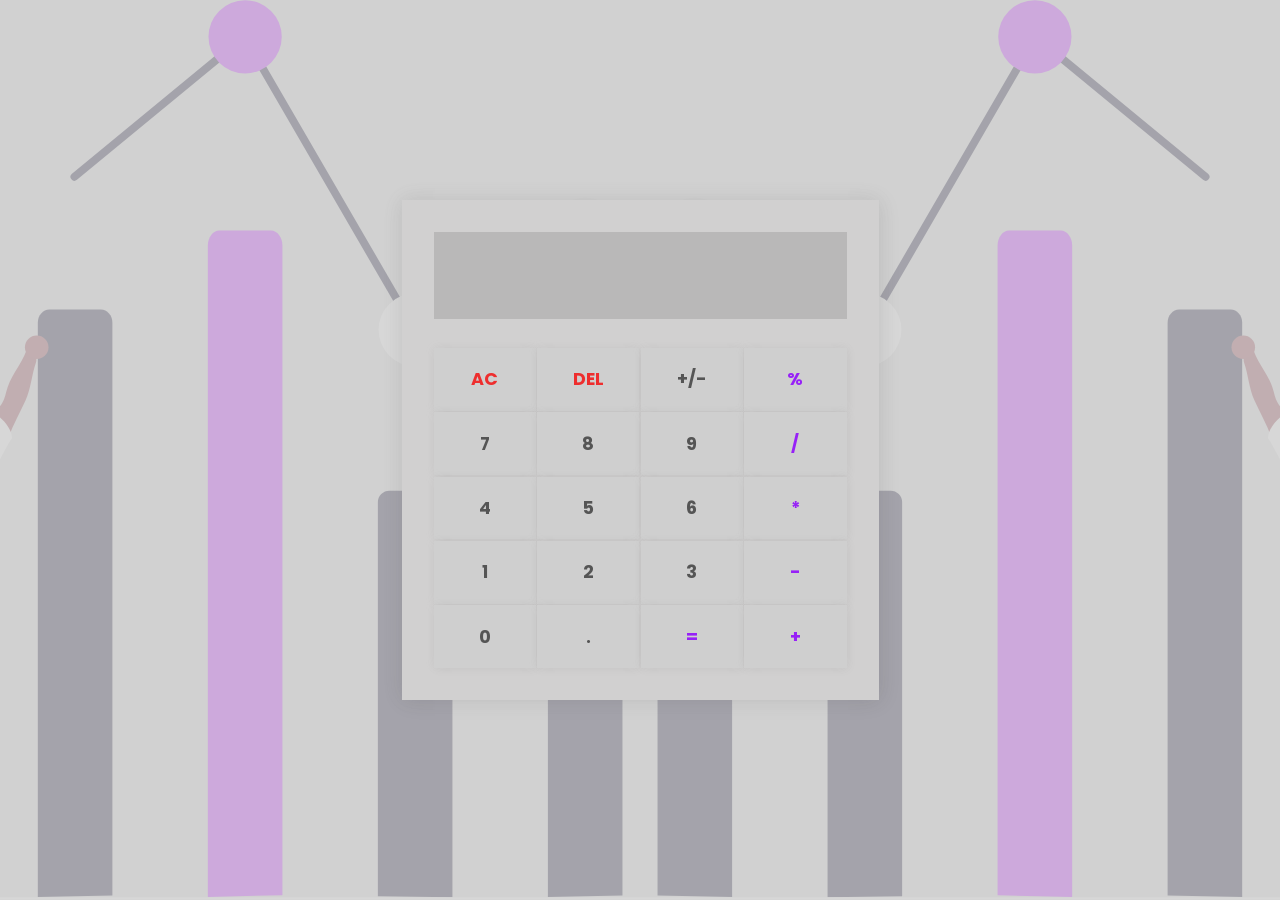
<file: calculator/index.html>
<!DOCTYPE html>
<html lang="en">
<head>
    <meta charset="UTF-8">
    <meta name="viewport" content="width=device-width, initial-scale=1.0">
    <title>Vanilla Javascript Calculator</title>
    <link rel="stylesheet" href="https://cdnjs.cloudflare.com/ajax/libs/font-awesome/5.15.3/css/all.min.css" integrity="sha512-iBBXm8fW90+nuLcSKlbmrPcLa0OT92xO1BIsZ+ywDWZCvqsWgccV3gFoRBv0z+8dLJgyAHIhR35VZc2oM/gI1w==" crossorigin="anonymous" referrerpolicy="no-referrer" />
    <link rel="stylesheet" href="../globalCss/global.css">
    <link rel="stylesheet" href="styles.css">

    <script src="index.js" defer></script>

</head>
<body>
    
    <img src="/images/undraw_visual_data_re_mxxo.svg" alt="calculator-image">
    <img src="/images/undraw_visual_data_re_mxxo.svg" alt="calculator-image">

    <div class="calculator">
        
        <div class="input-bx">
            <input type="text" name="" id="" class="previous-operand" readonly>
            <input type="text" name="" id="" class="current-operand" readonly>
        </div>
    
        <div class="calculator-btn">
            <button data-clear>AC</button>
            <button data-delete>DEL</button>
            <button data-number value ="-">+/-</button>
            <button data-operator>%</button>
            <button data-number>7</button>
            <button data-number>8</button>
            <button data-number>9</button>
            <button data-operator>/</button>    
            <button data-number>4</button>
            <button data-number>5</button>
            <button data-number>6</button>
            <button data-operator>*</button>
            <button data-number>1</button>
            <button data-number>2</button>
            <button data-number>3</button>
            <button data-operator>-</button>
            <button data-number>0</button>
            <button data-number>.</button>
            <button data-equals>=</button>
            <button data-operator>+</button>
        </div>

    </div>




</body>
</html>
</file>
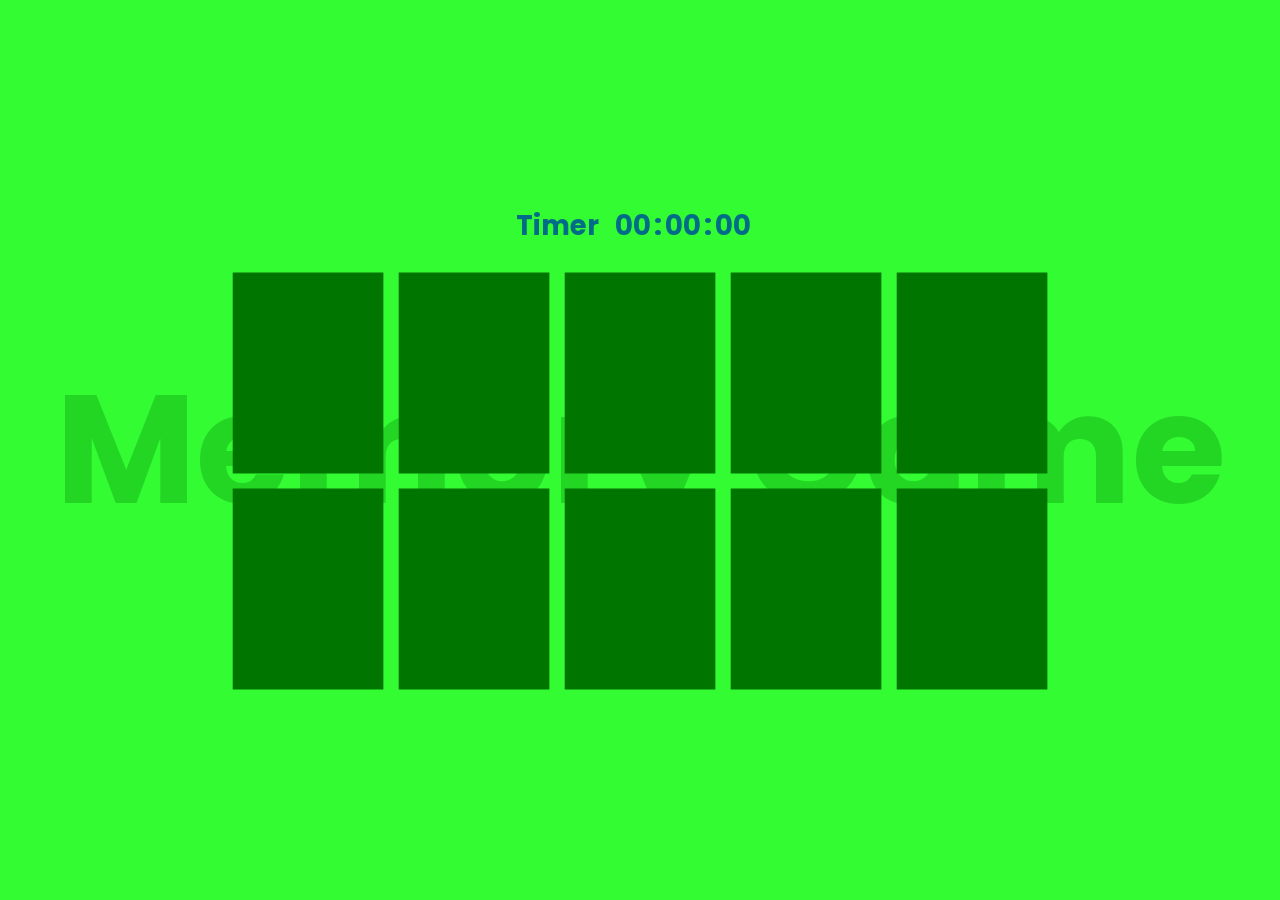
<file: memory game/index.html>
<!DOCTYPE html>
<html lang="en">
<head>
    <meta charset="UTF-8">
    <meta name="viewport" content="width=device-width, initial-scale=1.0">
    <title>Vanilla Javascript Memory Game</title>
    <link rel="stylesheet" href="https://cdnjs.cloudflare.com/ajax/libs/font-awesome/5.15.3/css/all.min.css" integrity="sha512-iBBXm8fW90+nuLcSKlbmrPcLa0OT92xO1BIsZ+ywDWZCvqsWgccV3gFoRBv0z+8dLJgyAHIhR35VZc2oM/gI1w==" crossorigin="anonymous" referrerpolicy="no-referrer" />
    <link rel="stylesheet" href="../globalCss/global.css">
    <link rel="stylesheet" href="styles.css">

    <script src="index.js" defer></script>

</head>
<body>
   
    <div class="timer-bx">
        <h3>Timer</h3>
        <div>       
            <h3 class="minutes">00</h3>
            <h3>:</h3>
            <h3 class="seconds">00</h3>
            <h3>:</h3>
            <h3 class="milli">00</h3>
        </div>
    </div>

    <div class="memory-game">
            <div class="card" data-value = 1><i class="fab fa-html5"></i></div>
            <div class="card" data-value = 1><i class="fab fa-html5"></i></div>
            <div class="card" data-value = 2><i class="fab fa-css3-alt"></i></div>
            <div class="card" data-value = 2><i class="fab fa-css3-alt"></i></div>
            <div class="card" data-value = 3><i class="fab fa-js"></i></div>
            <div class="card" data-value = 3><i class="fab fa-js"></i></div>
            <div class="card" data-value = 4><i class="fab fa-react"></i></div>
            <div class="card" data-value = 4><i class="fab fa-react"></i></div>
            <div class="card" data-value = 5><i class="fab fa-vuejs"></i></div>
            <div class="card" data-value = 5><i class="fab fa-vuejs"></i></div>
    </div> 
   
</body>
</html>
</file>
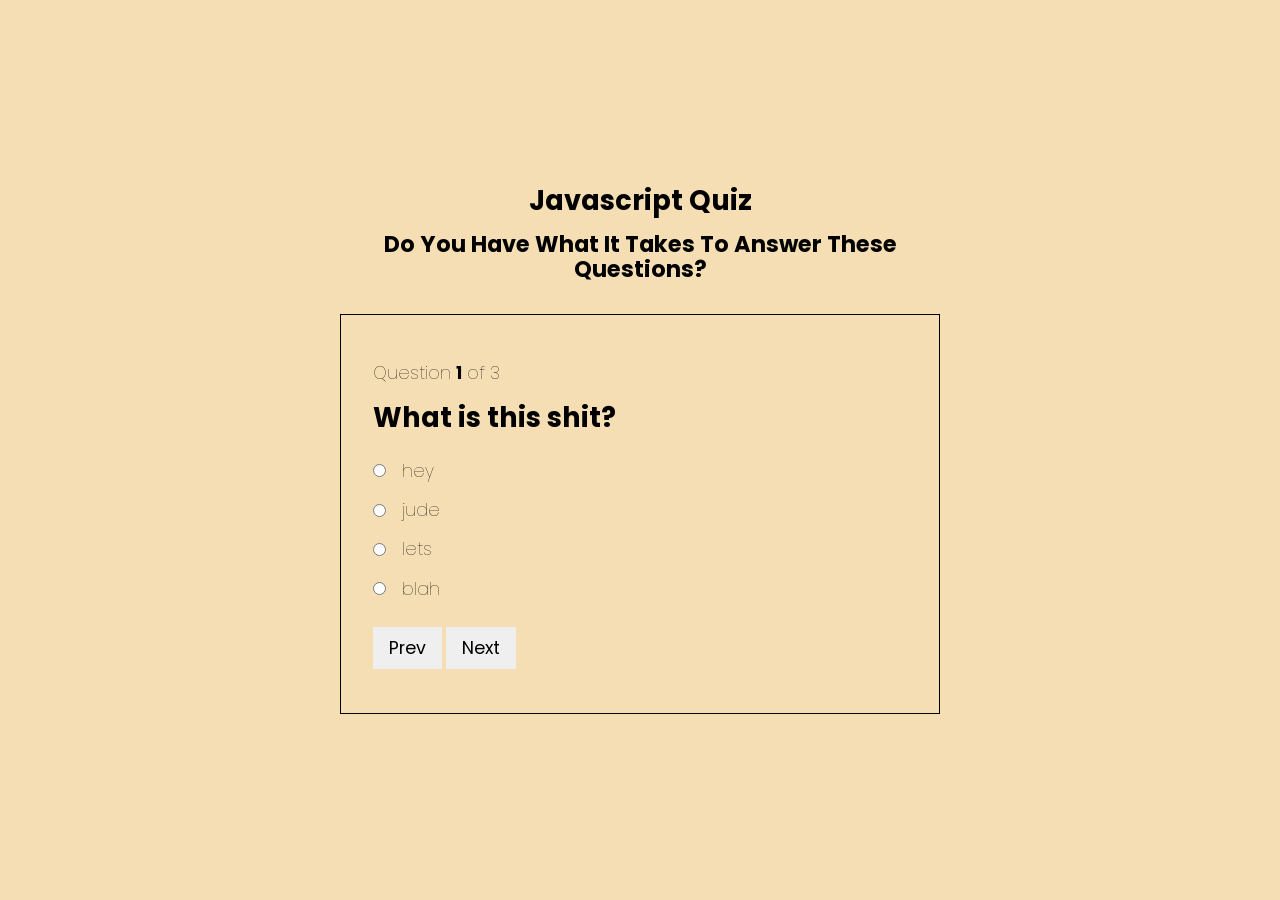
<file: quiz/index.html>
<!DOCTYPE html>
<html lang="en">
<head>
    <meta charset="UTF-8">
    <meta name="viewport" content="width=device-width, initial-scale=1.0">
    <title>Vanilla Javascript Quiz</title>
    <link rel="stylesheet" href="https://cdnjs.cloudflare.com/ajax/libs/font-awesome/5.15.3/css/all.min.css" integrity="sha512-iBBXm8fW90+nuLcSKlbmrPcLa0OT92xO1BIsZ+ywDWZCvqsWgccV3gFoRBv0z+8dLJgyAHIhR35VZc2oM/gI1w==" crossorigin="anonymous" referrerpolicy="no-referrer" />
    <link rel="stylesheet" href="../globalCss/global.css">
    <link rel="stylesheet" href="styles.css">

    <script src="index.js" defer></script>

</head>
<body>
    
    <div class="header">
        <h3>Javascript Quiz</h3>
        <h4>Do You Have What It Takes To Answer These Questions?</h4>
    </div>

    <div class="quiz">
        <!-- <p class="question-counter"> <span class="counter"></span></p>
        <h3 class="quiz-question"></h3>

        <div class="choices-btn-bx">
            <div>
                <input type="radio" name="choices" id="choice1">
                <label for="choice1"></label>
            </div>
            <div>
                <input type="radio" name="choices" id="choice2">
                <label for="choice2"></label>
            </div>
            <div>
                <input type="radio" name="choices" id="choice3">
                <label for="choice3"></label>
            </div>
            <div>
                <input type="radio" name="choices" id="choice4">
                <label for="choice4"></label>
            </div>
        </div> -->

        <div class="navigation-btn">
            <button>Prev</button>
            <button>Next</button>
        </div>
    </div>
    
</body>
</html>
</file>
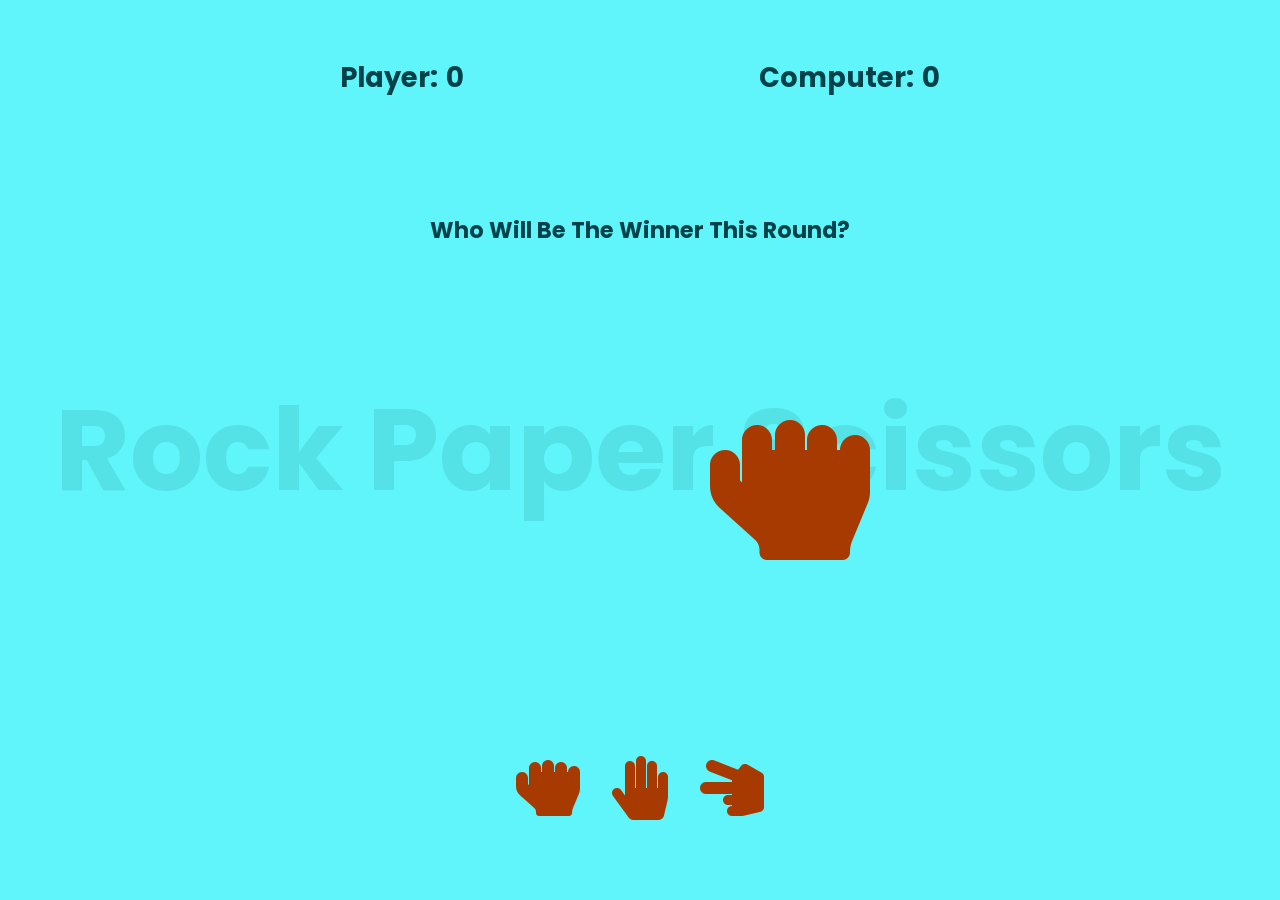
<file: rock paper scissors/index.html>
<!DOCTYPE html>
<html lang="en">
<head>
    <meta charset="UTF-8">
    <meta name="viewport" content="width=device-width, initial-scale=1.0">
    <title>Vanilla Javascript Rock Paper Scissors</title>
    <link rel="stylesheet" href="https://cdnjs.cloudflare.com/ajax/libs/font-awesome/5.15.3/css/all.min.css" integrity="sha512-iBBXm8fW90+nuLcSKlbmrPcLa0OT92xO1BIsZ+ywDWZCvqsWgccV3gFoRBv0z+8dLJgyAHIhR35VZc2oM/gI1w==" crossorigin="anonymous" referrerpolicy="no-referrer" />
    <link rel="stylesheet" href="../globalCss/global.css">
    <link rel="stylesheet" href="styles.css">

    <script src="index.js" defer></script>

</head>
<body>
    
    <div class="scoreboard">
        <div>
            <h3>Player:</h3>
            <h3 class="player-score">0</h3>
        </div>
        <div>
            <h3>Computer:</h3>
            <h3 class="computer-score">0</h3>
        </div>
    </div>

    <h4 class="winner-notif">Who Will Be The Winner This Round?</h4>

    <div class="gameboard">
        <div class="player-hands">
            <i class="fas fa-hand-rock" data-value= "rock"></i>
            <i class="fas fa-hand-paper" data-value= "paper"></i>
            <i class="fas fa-hand-scissors" data-value= "scissors"></i>
        </div>
        
        <div class="computer-hands">
            <i class="fas fa-hand-rock" data-value= "rock"></i>
            <i class="fas fa-hand-paper" data-value= "paper"></i>
            <i class="fas fa-hand-scissors" data-value= "scissors"></i>
        </div>
    </div>

    <div class="game-btn">
        <button><i class="fas fa-hand-rock" data-value= "rock"></i></button>
        <button><i class="fas fa-hand-paper" data-value= "paper"></i></button>
        <button><i class="fas fa-hand-scissors" data-value= "scissors"></i></button>
    </div>

</body>
</html>
</file>
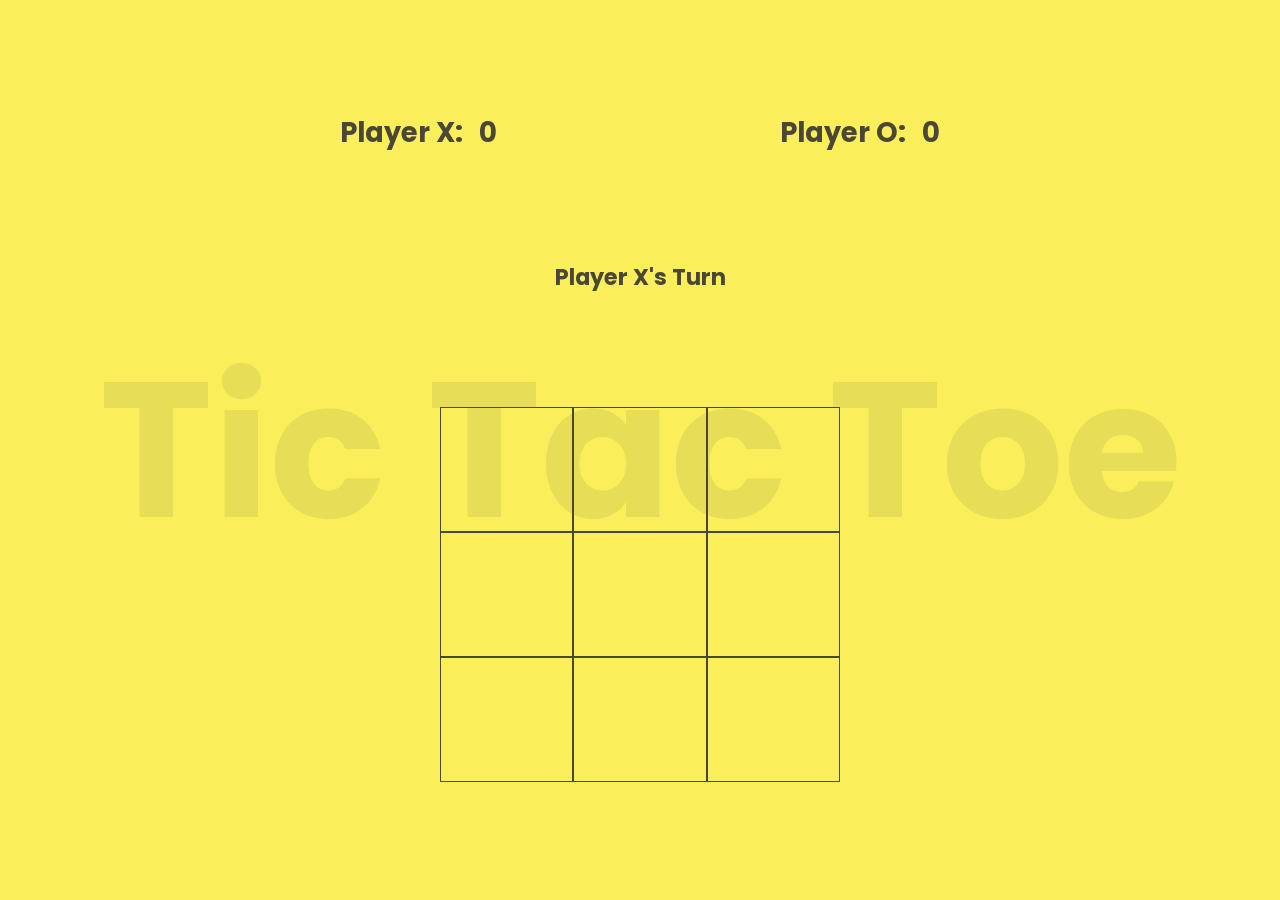
<file: tic tac toe/index.html>
<!DOCTYPE html>
<html lang="en">
<head>
    <meta charset="UTF-8">
    <meta name="viewport" content="width=device-width, initial-scale=1.0">
    <title>Vanilla Javascript 2Player Tic Tac Toe</title>
    <link rel="stylesheet" href="https://cdnjs.cloudflare.com/ajax/libs/font-awesome/5.15.3/css/all.min.css" integrity="sha512-iBBXm8fW90+nuLcSKlbmrPcLa0OT92xO1BIsZ+ywDWZCvqsWgccV3gFoRBv0z+8dLJgyAHIhR35VZc2oM/gI1w==" crossorigin="anonymous" referrerpolicy="no-referrer" />
    <link rel="stylesheet" href="../globalCss/global.css">
    <link rel="stylesheet" href="styles.css">

    <script src="index.js" defer></script>

</head>
<body>
    
    <div class="player-scoreboard">
        <div>
            <h3>Player X:</h3>
            <h3 class="player-X-score">0</h3>
        </div>
        
        <div>
            <h3>Player O:</h3>
            <h3 class="player-O-score">0</h3>
        </div>
    </div>

    <h4 class="player-notif">Player X's Turn</h4>

    <div class="tictactoe">
        <div class="tictactoe-bx" data-value = 2></div>
        <div class="tictactoe-bx" data-value = 7></div>
        <div class="tictactoe-bx" data-value = 6></div>
        <div class="tictactoe-bx" data-value = 9></div>
        <div class="tictactoe-bx" data-value = 5></div>
        <div class="tictactoe-bx" data-value = 1></div>
        <div class="tictactoe-bx" data-value = 4></div>
        <div class="tictactoe-bx" data-value = 3></div>
        <div class="tictactoe-bx" data-value = 8></div>
    </div>

</body>
</html>
</file>
<file: globalCss/global.css>
@import url('https://fonts.googleapis.com/css2?family=Poppins:wght@300;400;700&display=swap');

*,
*::before,
*::after
{
    box-sizing: border-box;
    margin: 0;
    padding: 0;
    font-family: 'Poppins', sans-serif, 'Font Awesome 5 Free', 'Font Awesome 5 Brands';
}

html,
body
{
    width: 100%;
    height: 100%;
    overflow-x: hidden;
    line-height: 1.6;
}

h1,
h2,
h3,
h4,
h5,
h6
{
    line-height: 1.1;
    max-width: 75ch;
}

h1
{
    font-size: clamp(2rem,5vw,2.3rem);
}

h2
{
    font-size: clamp(1.7rem,5vw,2rem);
}

h3
{
    font-size: clamp(1.4rem,5vw,1.7rem);
}

h4
{
    font-size: clamp(1.1rem,5vw,1.4rem);
}

p,label
{
    font-size: clamp(1rem,5vw,1.1rem);
    font-weight: lighter;
    max-width: 75ch;
}

input
{
    font-size: clamp(1rem,5vw,1.1rem);
    border: none;
    padding: 0.5rem 1rem;
}

a
{
    font-size: clamp(1rem,5vw,1.1rem);
    text-decoration: none;
}

button
{
    font-size: clamp(1rem,5vw,1.1rem);
    cursor: pointer;
    border: none;
    padding: 0.5rem 1rem;
}

img
{
    position: absolute;
    width: 100%;
    height: 100%;
    object-fit: cover;
}
</file>
<file: calculator/styles.css>
body
{
    min-height: 100%;
    display: grid;
    place-content: center;
    background: #d1d1d1;
    position: relative;
}

img:nth-of-type(1)
{
    z-index: -1;
    opacity: 0.3;
    left: 0;
    bottom: 0;
    width: 50%;
    height: 100%;   
    transform: scaleX(-1); 
}

img:nth-of-type(2)
{
    z-index: -1;
    opacity: 0.3;
    right: 0;
    bottom: 0;
    width: 50%;
    height: 100%;
}

.calculator
{
    display: flex;
    flex-direction: column;
    justify-content: space-between;
    padding: 2rem;
    height: 500px;
    background: #d1d0d0;
    box-shadow: 1px 1px 20px rgba(0,0,0,0.1),
    -1px -1px 20px rgba(209, 209, 209,0.05);
}

.input-bx
{
    display: flex;
    flex-direction: column;
}

input
{    
    text-align: right;
    background: #b9b8b8;
    color: #555;
    font-weight: bold;
}

.previous-operand
{
    font-size: clamp(1rem,5vw,1.1rem);
}

.current-operand
{
    font-size: clamp(1.1rem,5vw,1.2rem);
}

.calculator-btn
{
    height: 320px;
    display: grid;
    grid-template-columns: repeat(4,1fr);
    gap: 0.1rem;
}

button
{
    font-weight: bold;
    background: #cfcfcf;
    box-shadow: 1px 1px 10px rgba(0,0,0,0.05),
    -1px -1px 10px rgba(209, 209, 209,0.05);
}

button:active
{
    box-shadow: inset 1px 1px 20px rgba(0,0,0,0.05),
    inset -1px -1px 20px rgba(209, 209, 209,0.05);
}

button:hover
{
    background: #b9b8b8;
}

button[data-clear],
button[data-delete]
{
    color: #ee2e2e;
}

button[data-number]
{
    color: #555;
}

button[data-operator],
button[data-equals]
{
    color: #9721f7;
}

@media(max-width:375px)
{
    .calculator
    {
        padding: 2rem 1rem;
    }
}
</file>
<file: memory game/styles.css>
body
{
    display: grid;
    place-content: center;
    background: #33fc33;
}

body::before
{
    content: 'Memory Game';
    position: absolute;
    top: 50%;
    left: 50%;
    width: 100%;
    text-align: center;
    transform: translate(-50%,-50%);
    font-size: clamp(4rem,12vw,10rem);
    font-weight: bold;
    z-index: -1;
    opacity: 0.3;
    color: green;
}

.timer-bx
{
    display: flex;
    justify-content: center;
    gap: 1rem;
    margin-bottom: 2rem;
    color: #006C87;
}

.timer-bx > div
{
    display: flex;
    gap: 0.2rem;
    width: 150px;
}

.memory-game
{
    display: grid;
    grid-template-columns: repeat(5,150px);
    grid-auto-rows: 200px;
    gap: 1rem;
}

.card
{
    transition: all 0.5s linear;
    background: #EEE;
    transform: perspective(4000px) rotateY(180deg);
    position: relative;
    transform-style: preserve-3d;
    cursor: pointer;
    display: grid;
    place-content: center;
    font-size: clamp(2rem,5vw,5rem);
    background: #007600;
    color: white;
}

.card::before
{
    content: '';
    position: absolute;
    top: 0;
    left: 0;
    width: 100%;
    height: 100%;
    transform: translateZ(-20px);
    background: #007600;
}

.card::after
{
    content: '';
    position: absolute;
    top: 0;
    left: 0;
    width: 20px;
    height: 100%;
    transform-origin: left;
    transform: rotateY(90deg);
    background: #007600;
    box-shadow: inset -1px -1px 15px rgba(0,0,0,0.4),
    inset -1px -1px 15px rgba(255,255,255,0.05);
}

@media(max-width:850px)
{
    .memory-game
    {
        grid-template-columns: repeat(5,110px);
        grid-auto-rows: 150px;
    }    
}

@media(max-width:640px)
{
    .memory-game
    {
        grid-template-columns: repeat(5,80px);
        grid-auto-rows: 100px;
    }    
}

@media(max-width:480px)
{
    .memory-game
    {
        grid-template-columns: repeat(3,85px);
    }    
}
</file>
<file: quiz/styles.css>
body
{
    min-height: 100%;
    background: wheat;
    position: relative;
    display: grid;
    place-content: center;
}

.header
{
    width: 600px;
    display: flex;
    flex-direction: column;
    align-items: center;
    gap: 1rem;
    text-align: center;
}

.quiz
{
    margin-top: 2rem;
    width: 600px;
    height: 400px;
    border: 1px solid black;
    padding: 2rem;
    display: flex;
    flex-direction: column;
    justify-content: space-around;
}

.question-counter
{
    margin-bottom: 1rem;
}

.counter
{
    font-weight: bold;
}

.quiz-question
{
    margin-bottom: 1.5rem;
}

.choices-btn
{
    display: flex;
    flex-direction: column;
    gap: 0.7rem;
}

.choices-btn > div
{
    display: flex;
    align-items: center;
    gap: 1rem;
}
</file>
<file: rock paper scissors/styles.css>
body
{
    min-height: 100%;
    display: flex;
    flex-direction: column;
    justify-content: space-around;
    align-items: center;
    background: #5ff5fa;
    position: relative;
}

body::before
{
    content: 'Rock Paper Scissors';
    position: absolute;
    top: 50%;
    left: 50%;
    width: 100%;
    text-align: center;
    transform: translate(-50%,-50%);
    font-size: clamp(5rem,9vw,10rem);
    font-weight: bold;
    z-index: -1;
    opacity: 0.1;
    color: #00424A;
}

.scoreboard
{
    display: flex;
    width: 600px;
    justify-content: space-between;
    color: #00424A;
}

.scoreboard > div
{
    display: flex;
    gap: 0.5rem;
}

.winner-notif
{
    text-align: center;
    color: #00424A;
}

.gameboard
{
    width: 600px;
    display: grid;
    grid-template-columns: repeat(2,1fr);
    grid-auto-rows: 250px;
}

.player-hands,
.computer-hands
{
    font-size: clamp(5rem,15vw,10rem);
    display: grid;
    place-content: center;
}

.player-hands i,
.computer-hands i
{
    display: none;
    color: #A73A00;
}

.player-hands i:nth-child(3)
{
    transform: scaleX(-1);
}

.game-btn
{
    display: flex;
    gap: 2rem;
}

.game-btn button
{
    background: transparent;
    font-size: clamp(3rem,5vw,5rem);
    color: #A73A00;
    transition: all 0.3s linear;
    padding: 0;
}

.game-btn button:hover
{
    transform: translateY(-5px);
}

@media(max-width:768px)
{
    .scoreboard
    {
        width: 500px;
    }
    .gameboard
    {
        width: 500px;
    }
}

@media(max-width:500px)
{
    .scoreboard
    {
        width: 300px;
    }
    .gameboard
    {
        width: 300px;
        grid-auto-rows: 200px;
    }
}
</file>
<file: tic tac toe/styles.css>
body
{
    min-height: 100%;
    display: flex;
    flex-direction: column;
    justify-content: space-evenly;
    align-items: center;
    background: #faef5b;
    position: relative;
}

body::before
{
    content: 'Tic Tac Toe';
    position: absolute;
    top: 50%;
    left: 50%;
    width: 100%;
    text-align: center;
    transform: translate(-50%,-50%);
    font-size: clamp(5rem,15vw,15rem);
    font-weight: bold;
    z-index: -1;
    opacity: 0.1;
    color: #4A4737;
}

.player-scoreboard
{
    display: flex;
    width: 600px;
    justify-content: space-between;
    color: #4A4737;
}

.player-scoreboard > div
{
    display: flex;
    gap: 1rem;
}

.player-notif
{
    color: #4A4737;
}

.tictactoe
{
    display: grid;
    width: 400px;
    grid-template-columns: repeat(3,1fr);
    grid-auto-rows: 125px;
}

.tictactoe-bx
{
    border: 1px solid #4A4737;
    display: flex;
    justify-content: center;
    align-items: center;
    font-size: clamp(2rem,5vw,4rem);
    font-weight: bold;
    position: relative;
    color: #4A4737;
}

@media(max-width:620px)
{
    .player-scoreboard
    {
        width: 400px;
    }    
}

@media(max-width:425px)
{
    .player-scoreboard
    {
        width: 300px;
    }    

    .tictactoe
    {
        width: 300px;
        grid-auto-rows: 100px;
    }
    
}
</file>
